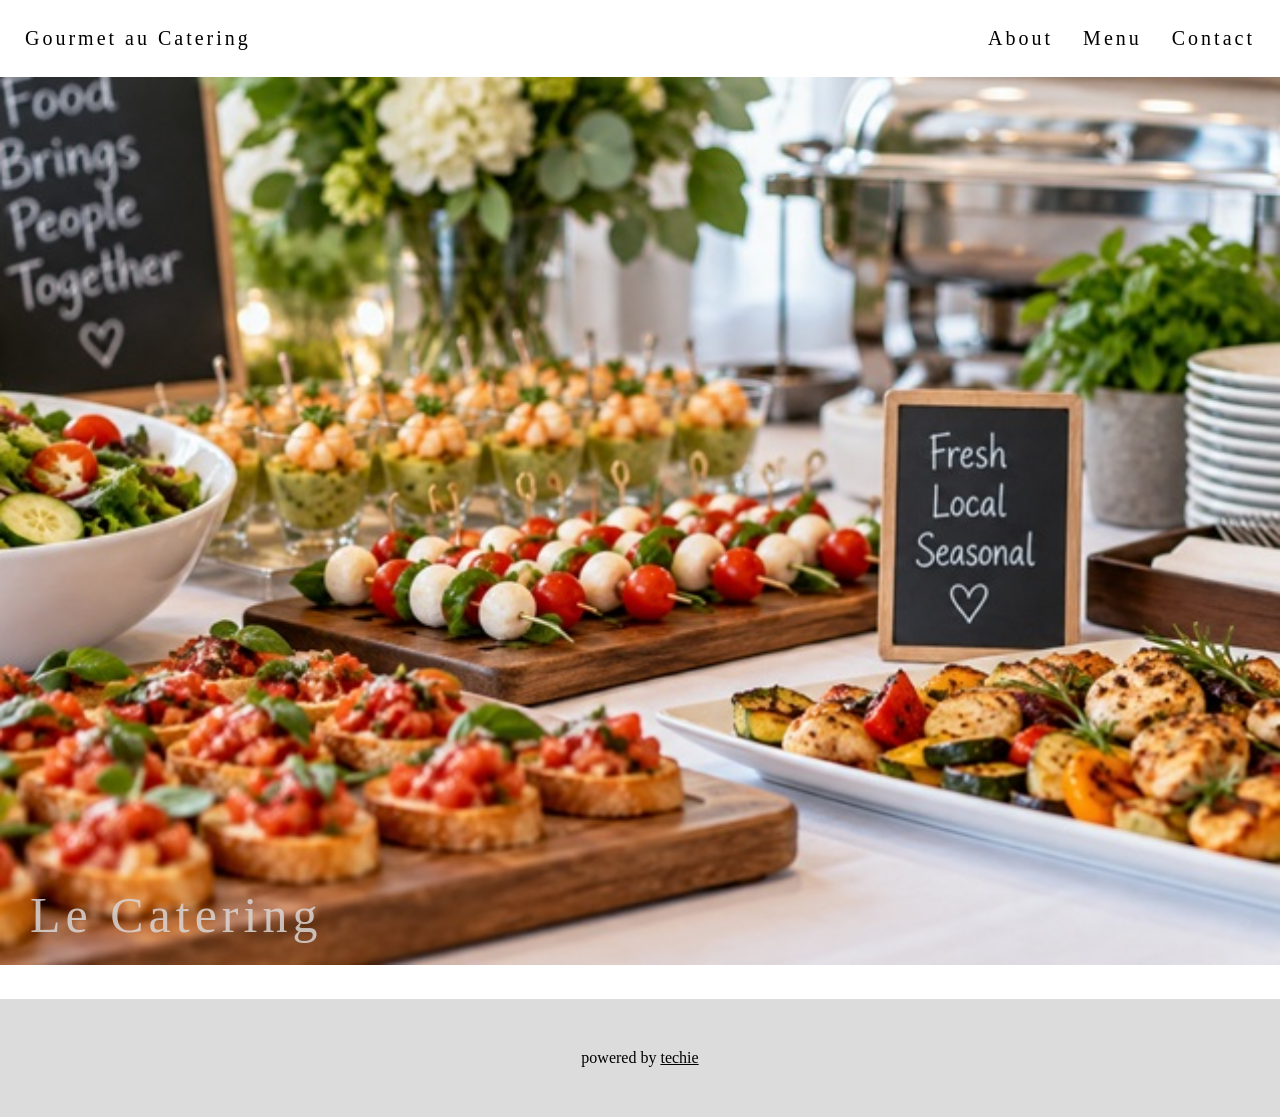
<file: index.html>
<!DOCTYPE html>
<html lang="en">

<head>
    <meta charset="UTF-8">
    <meta name="viewport" content="width=device-width, initial-scale=1.0">
    <title>Document</title>
    <link rel="stylesheet" href="style.css">
</head>

<body>
    <div class="wrap">
        <div class="navigagion">
            <nav class="nav-bar">
                <p><a href="#" class="active">Gourmet au Catering</a></p>
                <ul>
                    <li><a href="about.html">About</a></li>
                    <li><a href="Menu.html">Menu</a></li>
                    <li><a href="Contact.html">Contact</a></li>
                </ul>
            </nav>
        </div>
        <div class="hero">
            <img src="img/img_catering.jpg" alt="Catering" width="100%" class="h-img">
            <p>Le Catering</p>
        </div>


        <footer>
            powered by <a href="#">techie</a>
        </footer>
    </div>
</body>

</html>
</file>
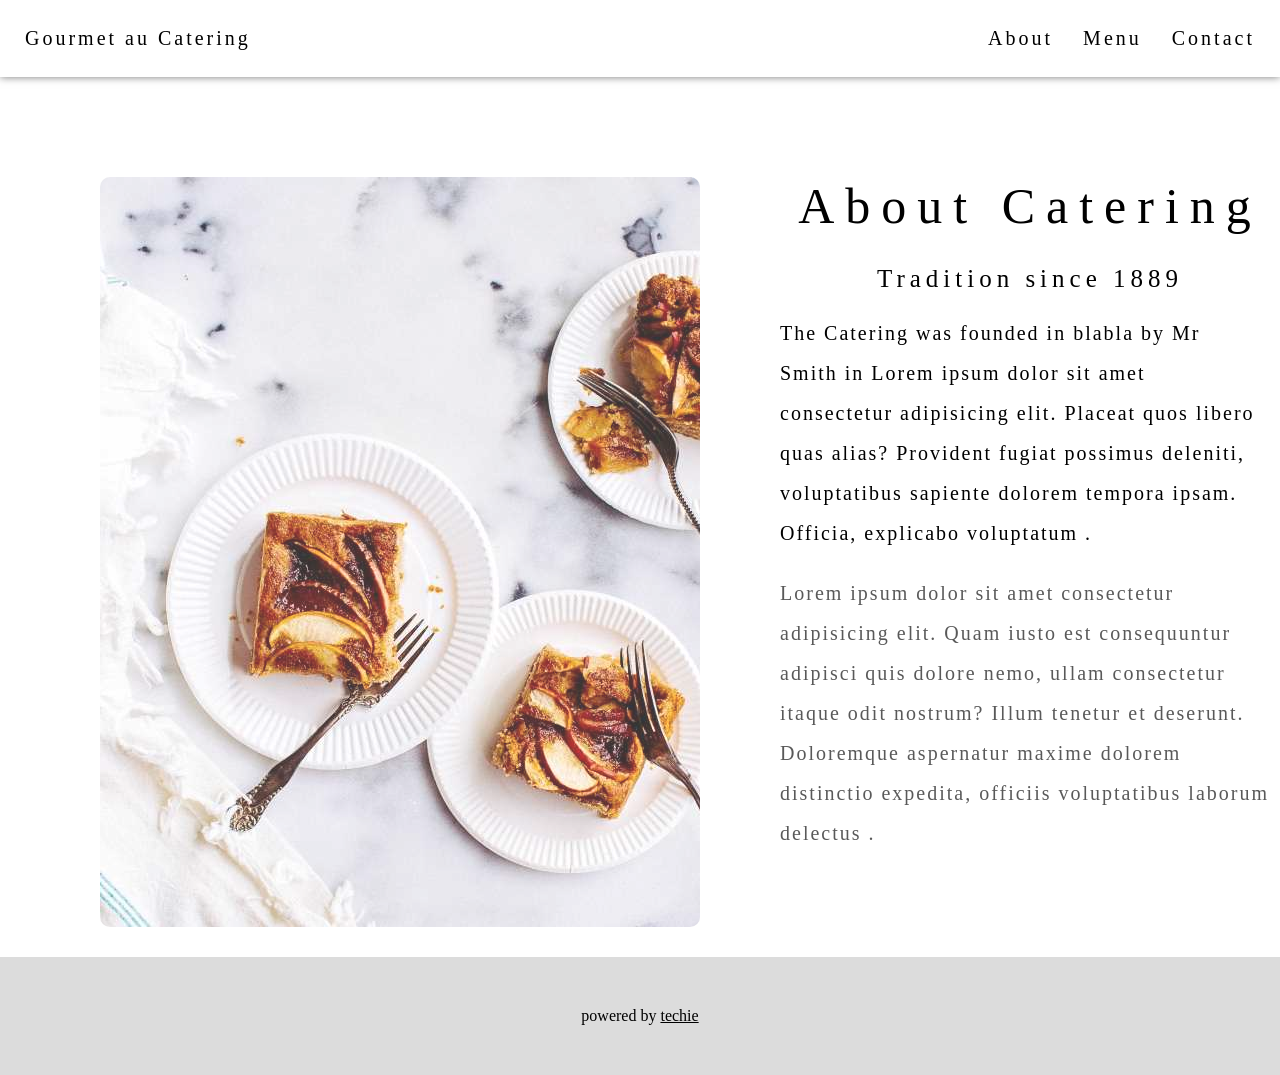
<file: about.html>
<!DOCTYPE html>
<html lang="en">
<head>
    <meta charset="UTF-8">
    <meta name="viewport" content="width=device-width, initial-scale=1.0">
    <title>About</title>
    <link rel="stylesheet" href="style.css">
</head>
<body>
    <div class="navigagion">
        <nav class="nav-bar">
            <p><a href="index.html">Gourmet au Catering</a></p>
            <ul>
                <li><a href="#" class="active">About</a></li>
                <li><a href="Menu.html">Menu</a></li>
                <li><a href="Contact.html">Contact</a></li>
            </ul>
        </nav>
    </div>
    <section>
        <div class="content1">
            <img class="img1" src="img/img_tablesetting2.jpg" alt="Table Setting">
            <div class="content-subtitle">
                <h1>About Catering</h1>
                <h4>Tradition since 1889</h4>
                <p class="p1">The Catering was founded in blabla by Mr Smith in Lorem ipsum dolor sit amet consectetur adipisicing elit. Placeat quos libero quas alias? Provident fugiat possimus deleniti, voluptatibus sapiente dolorem tempora ipsam. Officia, explicabo voluptatum .</p>
                <p class="p2">Lorem ipsum dolor sit amet consectetur adipisicing elit. Quam iusto est consequuntur adipisci quis dolore nemo, ullam consectetur itaque odit nostrum? Illum tenetur et deserunt. Doloremque aspernatur maxime dolorem distinctio expedita, officiis voluptatibus laborum delectus .</p>

            </div>
        </div>
    </section>
    <section>
        <div>
            <footer>
                <p>powered by <a href="#">techie</a></p>
            </footer>
        </div>
    </section>
</body>
</html>
</file>
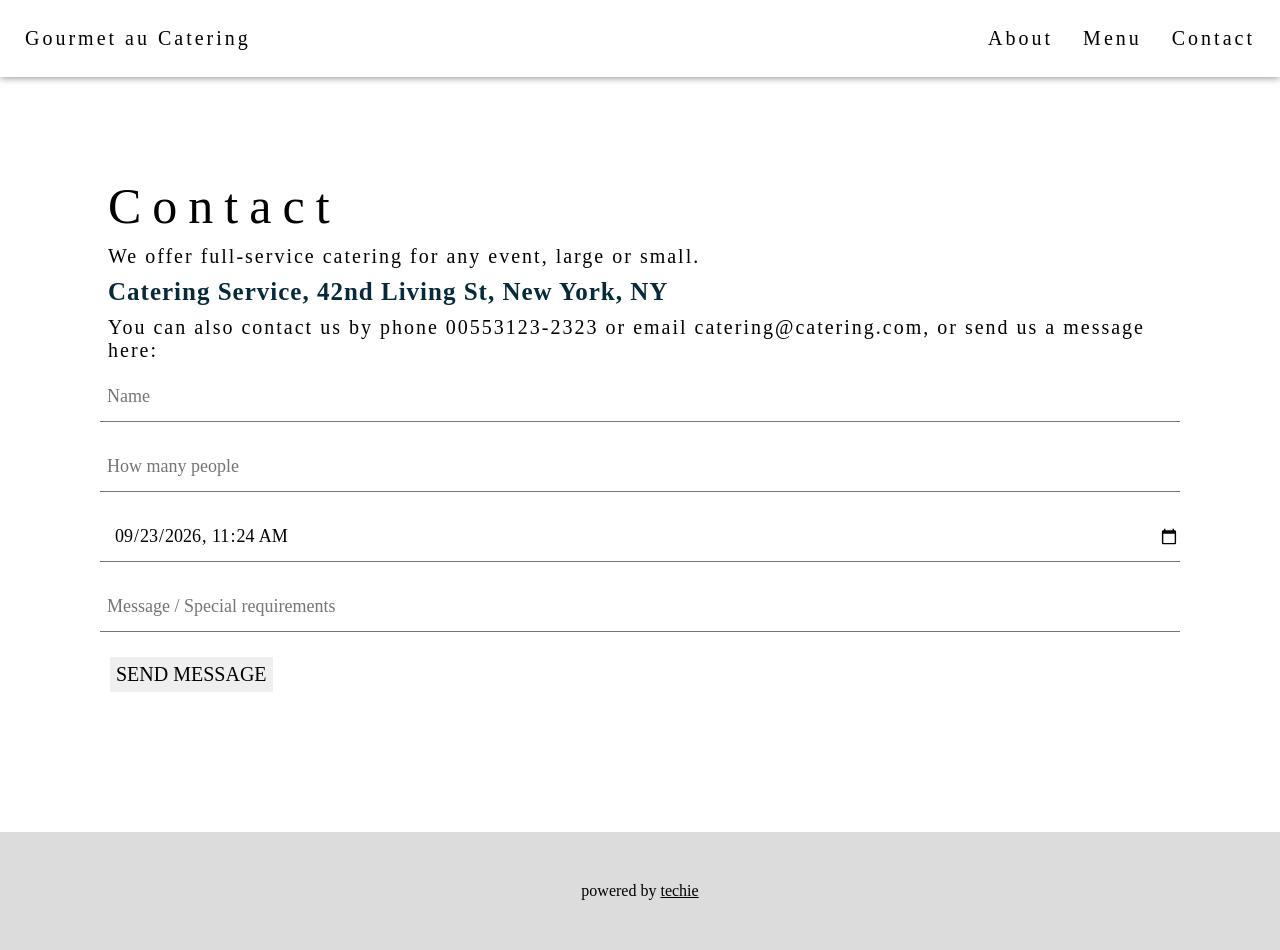
<file: Contact.html>
<!DOCTYPE html>
<html lang="en">
<head>
    <meta charset="UTF-8">
    <meta name="viewport" content="width=device-width, initial-scale=1.0">
    <title>Contact</title>
    <link rel="stylesheet" href="style.css">
</head>
<body>
    <div class="navigagion">
        <nav class="nav-bar">
            <p><a href="index.html">Gourmet au Catering</a></p>
            <ul>
                <li><a href="about.html">About</a></li>
                <li><a href="Menu.html">Menu</a></li>
                <li><a href="" class="active">Contact</a></li>
            </ul>
        </nav>
    </div>
    <div class="last">
    <h1 class="h">Contact</h1>
    <p class="pl">We offer full-service catering for any event, large or small.</p>
    <h4 class="l4">Catering Service, 42nd Living St, New York, NY
    </h4>
    <p class="pl">You can also contact us by phone 00553123-2323 or email catering@catering.com, or send us a message here:</p>
    <section>
        <form action="action_page.php" target="_blank">
        <p>
            <input class="p-input" type="text" placeholder="Name" required>
        </p>
        <p>
            <input class="p-input" type="text" placeholder="How many people" required>
        </p>
        <p>
            <input class="p-input" type="datetime-local" value="2026-09-23T11:24">
        </p>
        <p>
          <input class="p-input" type="text" placeholder="Message / Special requirements" required>
        </p>
        <p>
            <button class="input-button">SEND MESSAGE</button>
        </p>
    </form>
    </section>
</div>
<footer>
        powered by <a href="#">techie</a>
    </footer>
</body>
</html>
</file>
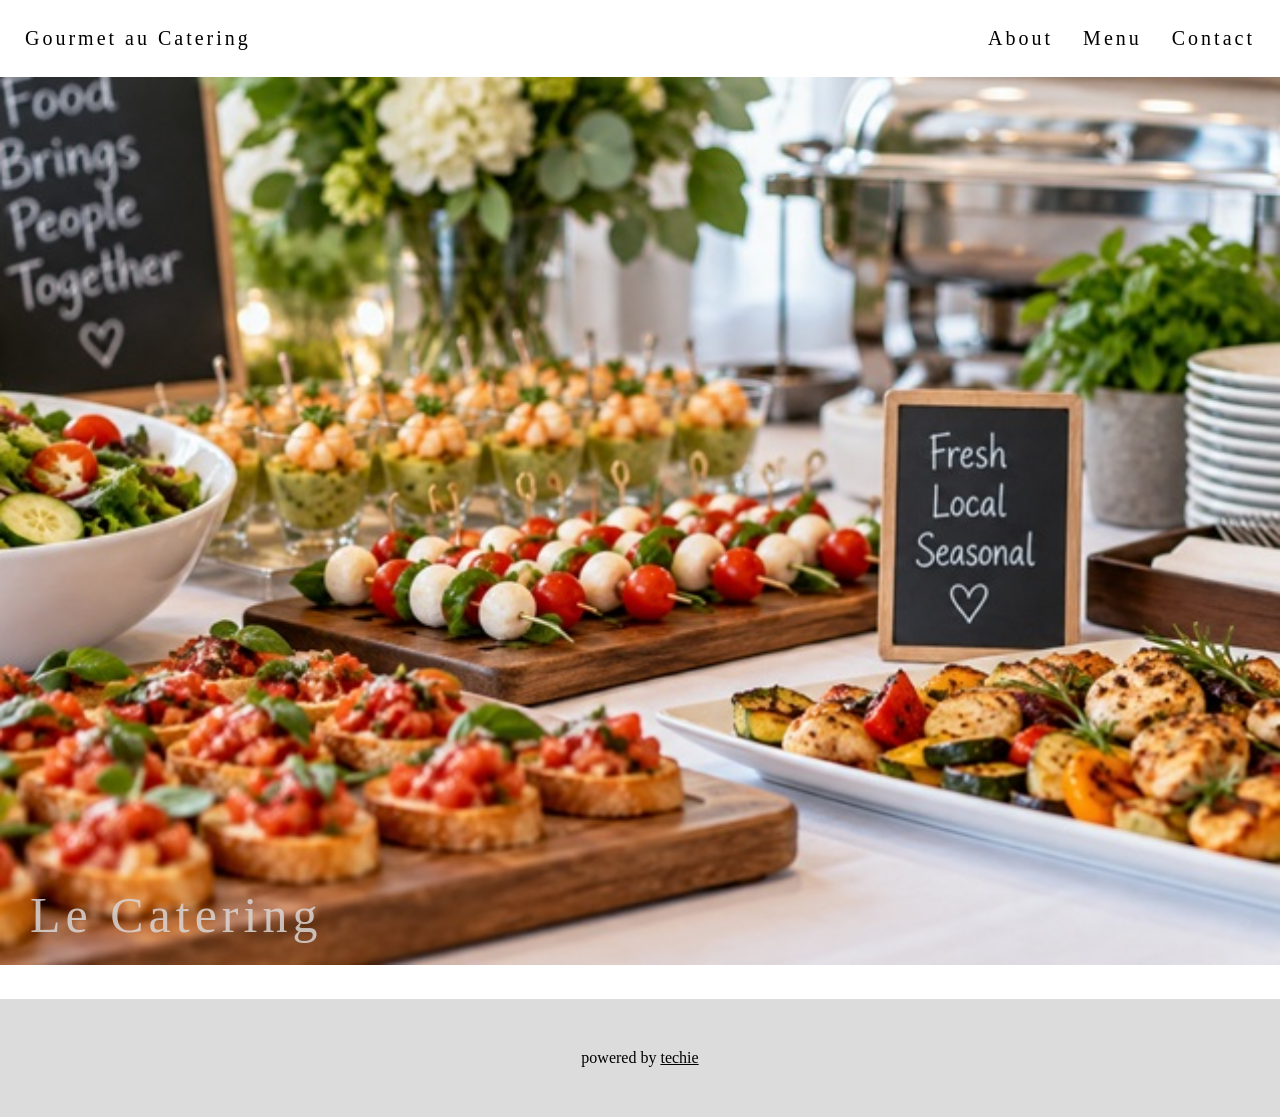
<file: home.html>
<!DOCTYPE html>
<html lang="en">

<head>
    <meta charset="UTF-8">
    <meta name="viewport" content="width=device-width, initial-scale=1.0">
    <title>Document</title>
    <link rel="stylesheet" href="style.css">
</head>

<body>
    <div class="wrap">
        <div class="navigagion">
            <nav class="nav-bar">
                <p><a href="#" class="active">Gourmet au Catering</a></p>
                <ul>
                    <li><a href="about.html">About</a></li>
                    <li><a href="Menu.html">Menu</a></li>
                    <li><a href="Contact.html">Contact</a></li>
                </ul>
            </nav>
        </div>
        <div class="hero">
            <img src="img/img_catering.jpg" alt="Catering" width="100%" class="h-img">
            <p>Le Catering</p>
        </div>


        <footer>
            powered by <a href="#">techie</a>
        </footer>
    </div>
</body>

</html>
</file>
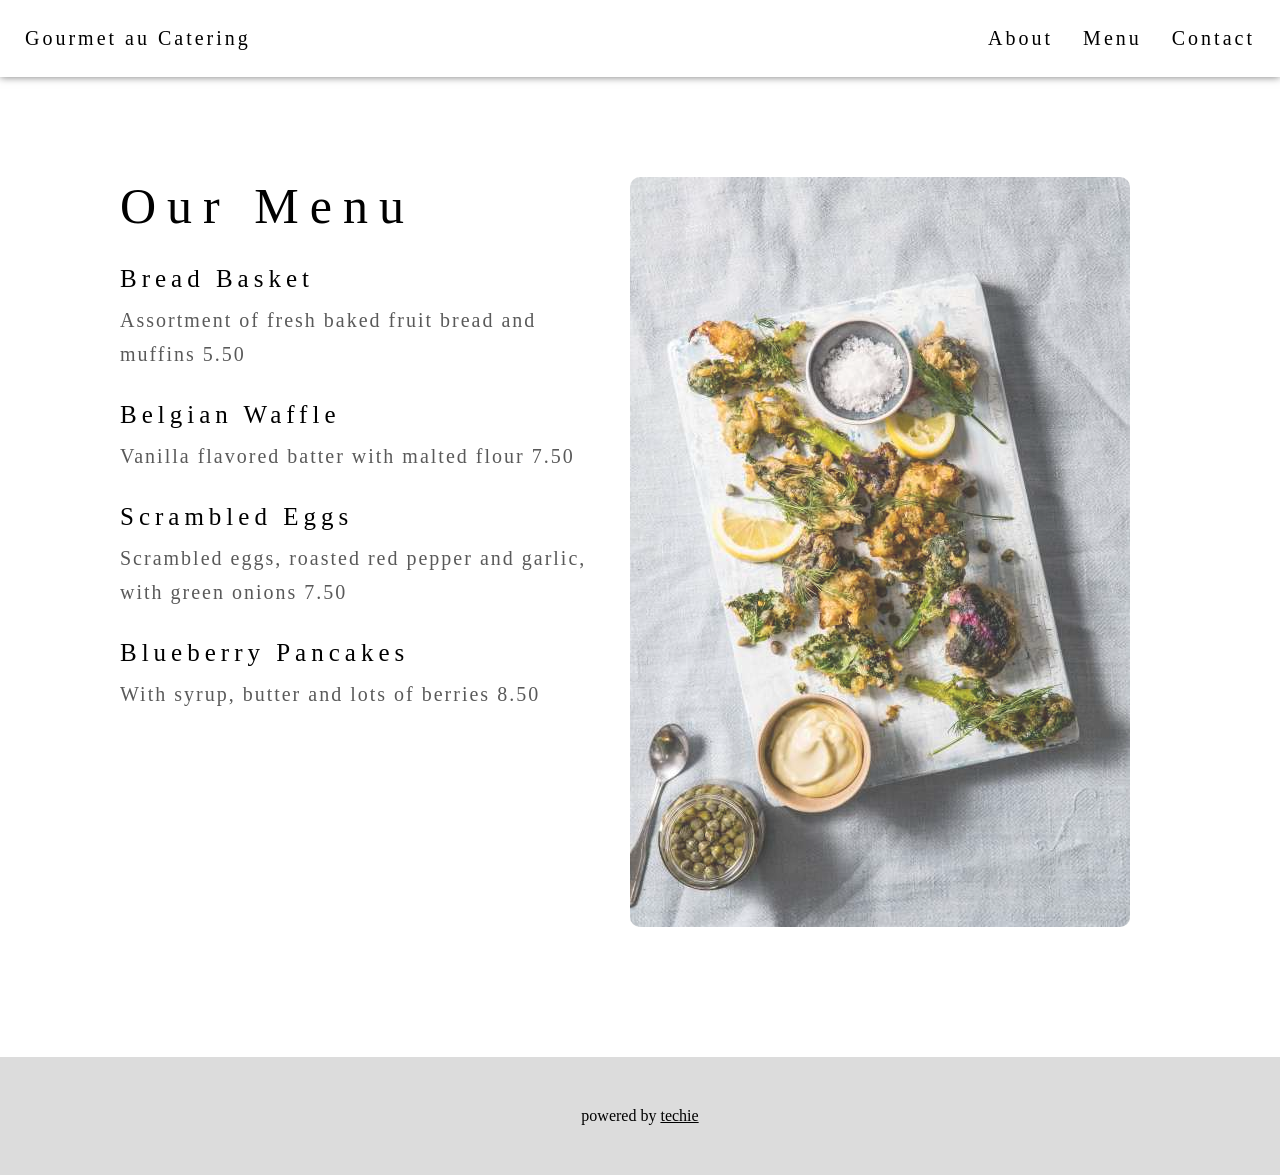
<file: Menu.html>
<!DOCTYPE html>
<html lang="en">
<head>
    <meta charset="UTF-8">
    <meta name="viewport" content="width=device-width, initial-scale=1.0">
    <title>Menu</title>
    <link rel="stylesheet" href="style.css">
</head>
<body>
    <div class="navigagion">
        <nav class="nav-bar">
            <p><a href="index.html">Gourmet au Catering</a></p>
            <ul>
                <li><a href="about.html">About</a></li>
                <li><a href="#" class="active">Menu</a></li>
                <li><a href="Contact.html">Contact</a></li>
            </ul>
        </nav>
    </div>

    <div class="content2">
    <div class="content2-subtitle">
        <h1>Our Menu</h1>
        <h4 class="h4-2">Bread Basket</h4>
        <p class="p">Assortment of fresh baked fruit bread and muffins 5.50</p>
        <h4 class="h4-2"> Belgian Waffle</h4>
        <p class="p">Vanilla flavored batter with malted flour 7.50</p>
        <h4 class="h4-2">Scrambled Eggs</h4>
        <p class="p">Scrambled eggs, roasted red pepper and garlic, with green onions 7.50</p>
        <h4 class="h4-2">Blueberry Pancakes</h4>
        <p class="p">With syrup, butter and lots of berries 8.50</p>
    </div>
    <img src="img/img_tablesetting.jpg" alt="Table Setting 2" class="img2">
</div>
<footer>
        powered by <a href="#">techie</a>
    </footer>
</body>
</html>
</file>
<file: style.css>
/* Global Styling & Design */
* {
    padding: 0;
    margin: 0;
    box-sizing: border-box;
    transition: 1s;
}

.nav-bar {
    display: flex;
    justify-content: space-between;
    padding: 17px 10px;
    z-index: 1000;
    background-color: white;
    font-size: 20px;
    box-shadow: 0 0 8px 0 rgba(0, 0, 0, 0.534);
    position: static;
    width: 100%;

    
}
.nav-bar p a, .nav-bar ul li a {
    text-decoration: none;
    color: black;
    padding: 10px 15px;
    letter-spacing: 3px;
    background-color: white;
    transition: 1s;
    display: inline-block;
}

.nav-bar p a:hover:not(.active) {
    background-color: gainsboro;
    color: black;
    transform: scale(1.1);
}
.nav-bar ul li a:hover:not(.active) {
    background-color: gainsboro;
    color: black;
    transform: scale(1.1);
}

.nav-bar ul {
    list-style: none;
    float: right;
    display: flex
}
/* Hero */
.hero {
    position: relative;
}

.h-img {
    opacity: 2;
}
.hero p {
    position: absolute;
    bottom: 25px;
    left: 30px;
    font-size: 50px;
    font-weight: 500;
    letter-spacing: 5px;
    color: rgba(218, 214, 214, 0.842);
}
.content1 {
    position: relative;
    display: flex;
    padding-top: 100px;
}

.img1 {
    margin-left: 100px;
    border-radius: 10px;
    opacity: 0.8;
}

.content-subtitle {
    position: relative;
    margin-left: 80px;
}
.content-subtitle h1 {
    font-size: 50px;
    font-weight: 250;
    text-align: center;
    letter-spacing: 11px;
}
.content-subtitle h4 {
    font-size: 25px;
    text-align: center;
    letter-spacing: 5px;
    font-weight: 100;
    margin-top: 30px;
}

.content-subtitle .p1 {
    font-size: 20px;
    letter-spacing: 2px;
    margin-top: 20px;
    margin-right: 20px;
    line-height: 2;

}

.content-subtitle .p2 {
    font-size: 20px;
    letter-spacing: 2px;
    color: rgba(0, 0, 0, 0.651);
    margin-top: 20px;
    line-height: 2;

}

.content2 {
    position: relative;
    display: flex;
    padding: 100px;
}

.content2-subtitle h1 {
    font-size: 50px;
    font-weight: 250;
    margin-left: 20px;
    letter-spacing: 11px;
}

.content2-subtitle .h4-2 {
     font-size: 25px;
    margin-left: 20px;
    letter-spacing: 5px;
    font-weight: 100;
    margin-top: 30px;
}

.content2-subtitle .p {
     font-size: 20px;
    letter-spacing: 2px;
    color: rgba(0, 0, 0, 0.651);
    margin: 10px 20px;
    line-height: 1.7;


}

.img2 {
     margin-right: 50px;
    border-radius: 10px;
    opacity: 0.8;
}

.last {
    position: relative;
    padding: 100px;
}

.h {
    font-size: 50px;
    font-weight: 250;
    text-align: left;
    letter-spacing: 11px;
    margin-left: 8px;
}   

.pl {
    font-size: 20px;
    letter-spacing: 2px;
    margin-top: 10px;
    margin-left: 8px;
}

.l4 {
     font-size: 25px;
    margin-left: 8px;
    letter-spacing: 1px;
    font-weight: 600;
    margin-top: 10px;
    color: rgb(7, 42, 58);
    margin-bottom: 10px;
}

.p-input {
    width: 100%;
    height: 50px;
    border-width: 0 0 1px 0;
    margin: 10px 0;
    text-indent: 7px;
    font-size: 18px;
    font-family: 'Times New Roman', Times, serif;
    
}

.input-button {
    font-size: 20px;
    padding: 6px;
    margin: 15px 10px 10px;
    font-family: 'Times New Roman', Times, serif;
    border: none;
}

.input-button:hover {
    background-color: gainsboro;
    transform: scale(1.2);
}

footer {
    padding: 50px 0;
    text-align: center;
    background-color: gainsboro;
    margin-top: 30px;
}

footer a {
    color: black;
    display: inline-block;
}
footer a:hover {
    color: green;
    transform: scale(1.07);
}

.wrap{
    max-width: 1300px;
    margin: 0 auto;
}

@media (max-width: 998px){
    .nav-bar p a{
        font-size: 2rem;
    }

    .nav-bar ul li a{
        font-size: 1.5rem;
    }
}


@media (max-width: 768px){
    .nav-bar p a{
        font-size: 0.8rem;
    }

    .nav-bar ul li a{
        font-size: 1rem;
    }
}
</file>
